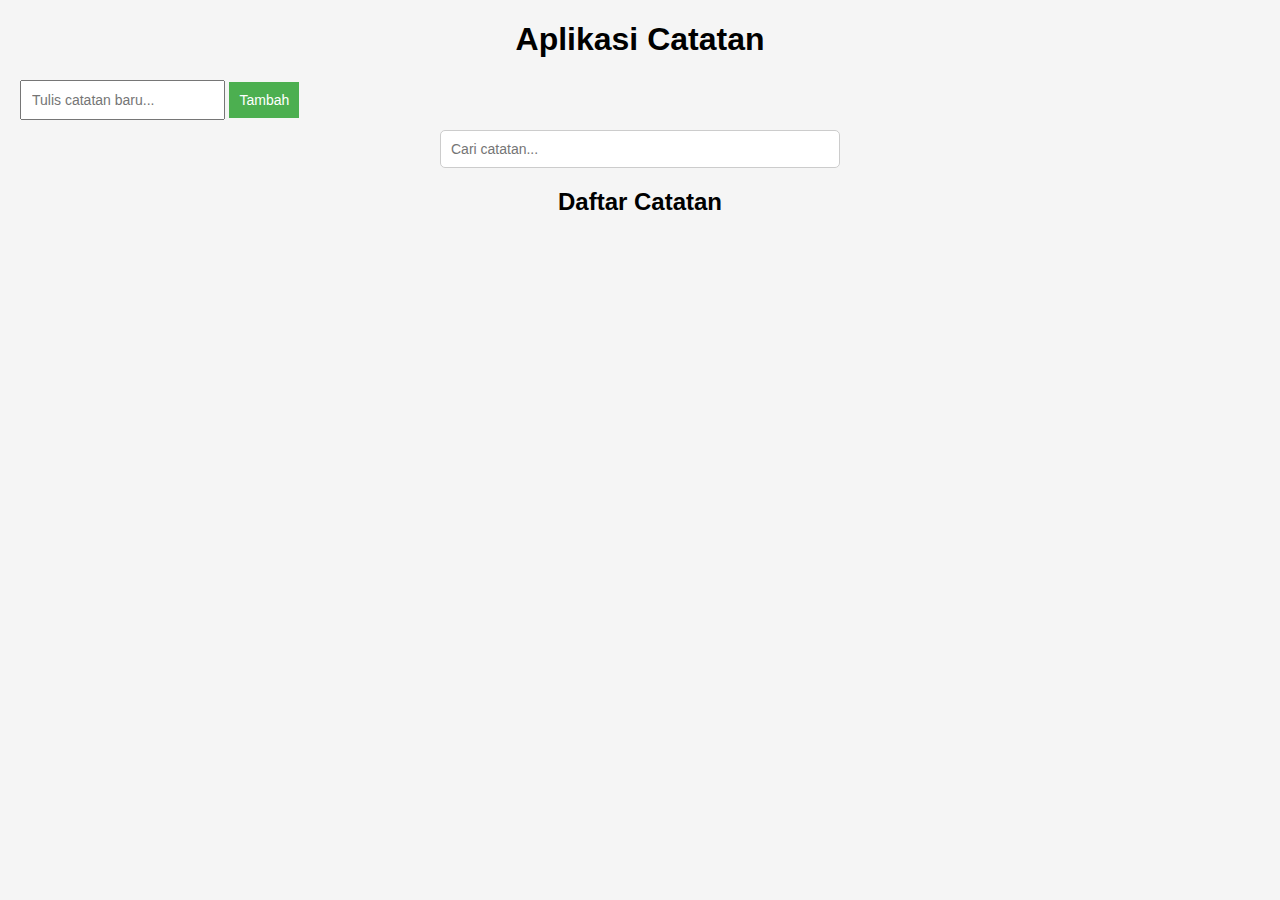
<file: index.html>
<!DOCTYPE html>
<html lang="id">
<head>
  <meta charset="UTF-8">
  <meta name="viewport" content="width=device-width, initial-scale=1.0">
  <title>Aplikasi Catatan Harian</title>
  <link rel="stylesheet" href="style.css">
</head>
<body>
  <div class="container">
    <h1>Aplikasi Catatan</h1>
    
    <div class="form-container">
      <input type="text" id="noteInput" placeholder="Tulis catatan baru...">
      <button id="addNoteBtn">Tambah</button>
    </div>

    <div class="search-container">
      <input type="text" id="searchInput" placeholder="Cari catatan...">
    </div>

    <h2>Daftar Catatan</h2>
    <div id="notesList"></div>
  </div>

  <script type="module" src="./src/app.js"></script>
</body>
</html>
</file>
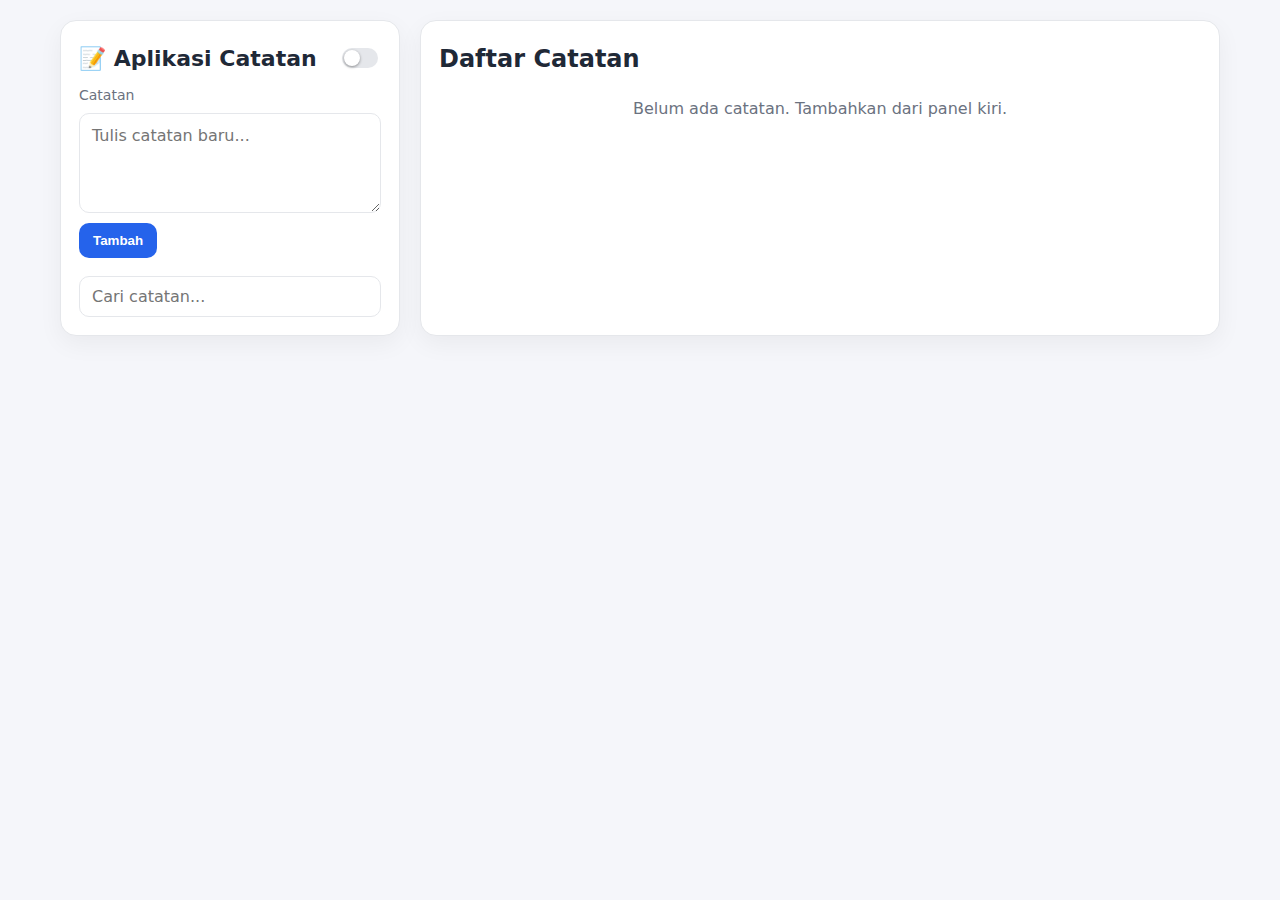
<file: src/index.html>
<!DOCTYPE html>
<html lang="id">
<head>
  <meta charset="UTF-8" />
  <meta name="viewport" content="width=device-width, initial-scale=1.0"/>
  <title>Aplikasi Catatan</title>
  <link rel="stylesheet" href="./style.css"/>
</head>
<body>
  <div class="app">
    <!-- Sidebar Kiri -->
    <aside class="sidebar">
      <h1>
        <span>📝 Aplikasi Catatan</span>

        <!-- Theme toggle (minimal markup, CSS sudah ada di style.css) -->
        <label class="theme-toggle" title="Toggle tema" aria-hidden="false">
          <input id="themeToggle" type="checkbox" aria-label="Toggle theme">
        </label>
      </h1>


      <form id="noteForm" class="form">
        <label for="noteInput" class="label">Catatan</label>
        <textarea id="noteInput" placeholder="Tulis catatan baru..." required></textarea>

        <div class="actions">
          <button id="submitBtn" type="submit">Tambah</button>
          <button id="cancelEditBtn" type="button" class="ghost" hidden>Batal</button>
        </div>

        <p id="editHint" class="hint" hidden>Sedang mengedit catatan…</p>
      </form>

      <div class="search-container">
        <input id="searchInput" type="text" placeholder="Cari catatan..."/>
      </div>
    </aside>

    <!-- Konten Kanan -->
    <main class="content">
      <h2>Daftar Catatan</h2>
      <div id="notesList" class="notes-grid"></div>
      <p id="emptyState" class="empty" hidden>Belum ada catatan. Tambahkan dari panel kiri.</p>
    </main>
  </div>

  <!-- ES Modules -->
  <script type="module" src="./app.js"></script>
</body>
</html>
</file>
<file: style.css>
body {
    font-family: Arial, sans-serif;
    margin: 20px;
    background-color: #f5f5f5;
}

h1, h2 {
    text-align: center;
}

form {
    display: flex;
    flex-direction: column;
    gap: 10px;
    max-width: 400px;
    margin: auto;
}

input, textarea, button {
    padding: 10px;
    font-size: 14px;
}

button {
    background-color: #4CAF50;
    color: white;
    border: none;
    cursor: pointer;
}

button:hover {
    background-color: #45a049;
}

/* Layout grid catatan */
#notesList {
    display: grid;
    grid-template-columns: repeat(auto-fit, minmax(200px, 1fr));
    gap: 15px;
    max-width: 900px;
    margin: 20px auto;
}

.note {
    background: white;
    border: 1px solid #ddd;
    padding: 10px;
    border-radius: 5px;
    position: relative;
}

.note button {
    padding: 5px 10px;
    margin-top: 5px;
    cursor: pointer;
}

.note .edit-btn {
    background-color: #3498db;
    color: white;
    border: none;
    margin-right: 5px;
}

.note .edit-btn:hover {
    background-color: #2980b9;
}

.note .delete-btn {
    background-color: #e74c3c;
    color: white;
    border: none;
}

.note .delete-btn:hover {
    background-color: #c0392b;
}

.search-container {
    max-width: 400px;
    margin: 10px auto 20px auto; /* auto center horizontal */
}

#searchInput {
    width: 100%;
    padding: 10px;
    font-size: 14px;
    border: 1px solid #ccc;
    border-radius: 5px;
    box-sizing: border-box;
}
</file>
<file: src/style.css>
:root{
    --bg:#f5f6fa;
    --panel:#ffffff;
    --text:#1f2937;
    --muted:#6b7280;
    --primary:#2563eb;
    --primary-hover:#1d4ed8;
    --danger:#ef4444;
    --danger-hover:#dc2626;
    --ring: rgba(37, 99, 235, .35);
    --border:#e5e7eb;
  }

  /* Dark theme override */
  body.dark-theme{
    --bg:#111827;
    --panel:#1f2937;
    --text:#00e1ff;
    --muted:#9ca3af;
    --primary:#3b82f6;
    --primary-hover:#2563eb;
    --danger:#f87171;
    --danger-hover:#ef4444;
    --ring: rgba(59, 130, 246, .35);
    --border:#374151;
  }

  *{ box-sizing:border-box; }
  html,body{ height:100%; }
  body{
    margin:0;
    font-family: system-ui,-apple-system,Segoe UI,Roboto,Ubuntu,Cantarell,Noto Sans,"Helvetica Neue",Arial,"Apple Color Emoji","Segoe UI Emoji";
    color: var(--text);
    background: var(--bg);
  }

  .app{
    display:flex;
    gap:20px;
    padding:20px;
    max-width:1200px;
    margin:0 auto;
  }

  /* Sidebar kiri */
  .sidebar{
    width:340px;
    flex:0 0 340px;
    background: var(--panel);
    border:1px solid var(--border);
    border-radius:16px;
    padding:18px;
    box-shadow: 0 8px 24px rgba(0,0,0,.05);
    align-self:flex-start;
  }

  .sidebar h1{
    margin: 6px 0 16px;
    font-size: 22px;
    display:flex;
    justify-content:space-between;
    align-items:center;
  }

  /* Toggle switch */
  .theme-toggle{
    display:flex;
    align-items:center;
    gap:6px;
    font-size:13px;
    cursor:pointer;
    user-select:none;
  }

  .theme-toggle input{
    appearance:none;
    width:36px;
    height:20px;
    background: var(--border);
    border-radius:9999px;
    position:relative;
    outline:none;
    cursor:pointer;
    transition: background .2s;
  }

  .theme-toggle input::before{
    content:"";
    position:absolute;
    top:2px; left:2px;
    width:16px; height:16px;
    background:#fff;
    border-radius:50%;
    transition: transform .2s;
    box-shadow: 0 1px 3px rgba(0,0,0,.4);
  }

  .theme-toggle input:checked{
    background: var(--primary);
  }

  .theme-toggle input:checked::before{
    transform: translateX(16px);
  }

  /* Form */
  .form{
    display:flex;
    flex-direction:column;
    gap:10px;
  }

  .label{
    font-size:14px;
    color: var(--muted);
  }

  textarea{
    width:100%;
    min-height:100px;
    resize:vertical;
    padding:12px;
    border:1px solid var(--border);
    border-radius:10px;
    outline:none;
    font:inherit;
    background:#fff;
    color: var(--text);
  }
  textarea:focus{
    border-color: var(--primary);
    box-shadow: 0 0 0 4px var(--ring);
  }

  .actions{
    display:flex;
    gap:8px;
  }

  button{
    appearance:none;
    border:none;
    border-radius:10px;
    padding:10px 14px;
    font-weight:600;
    cursor:pointer;
    background: var(--primary);
    color:#fff;
  }
  button:hover{ background: var(--primary-hover); }
  button.ghost{
    background:#f3f4f6;
    color:#111827;
  }
  button.ghost:hover{ background:#e5e7eb; }

  .hint{
    margin:0;
    color: var(--muted);
    font-size:12px;
  }

  /* Search */
  .search-container{
    margin-top:18px;
  }
  #searchInput{
    width:100%;
    padding:10px 12px;
    border:1px solid var(--border);
    border-radius:10px;
    outline:none;
    font:inherit;
    background:#fff;
    color: var(--text);
  }
  #searchInput:focus{
    border-color: var(--primary);
    box-shadow: 0 0 0 4px var(--ring);
  }

  /* Konten kanan */
  .content{
    flex:1 1 auto;
    background: var(--panel);
    border:1px solid var(--border);
    border-radius:16px;
    padding:18px;
    box-shadow: 0 8px 24px rgba(0,0,0,.05);
    min-height: 300px;
  }
  .content h2{ margin:6px 0 12px; }

  /* Grid catatan di box kanan */
  .notes-grid{
    display:grid;
    grid-template-columns: repeat(auto-fill, minmax(220px, 1fr));
    gap:14px;
  }

  .note{
    position:relative;
    background: var(--panel);
    border:1px solid var(--border);
    border-radius:12px;
    padding:12px 12px 44px;
    min-height:120px;
    box-shadow: 0 2px 10px rgba(0,0,0,.03);
    display:flex;
  }
  .note p{
    margin:0;
    white-space:pre-wrap;
    word-wrap:break-word;
    color: var(--text);
    line-height:1.4;
    width:100%;
  }

  /* Toolbar card */
  .note-toolbar{
    position:absolute;
    bottom:8px;
    right:8px;
    display:flex;
    gap:8px;
  }

  .icon-btn{
    border:1px solid var(--border);
    background: var(--panel);
    color: var(--text);
    padding:6px 10px;
    border-radius:8px;
    font-size:13px;
    cursor:pointer;
  }
  .icon-btn:hover{ background:#f9fafb; }
  .icon-btn.danger{
    color:#fff; background: var(--danger); border-color: transparent;
  }
  .icon-btn.danger:hover{ background: var(--danger-hover); }

  .empty{
    color: var(--muted);
    text-align:center;
    margin-top:14px;
  }

  /* Responsif */
  @media (max-width: 900px){
    .app{ flex-direction:column; }
    .sidebar{ width:100%; flex:unset; }
  }
</file>
